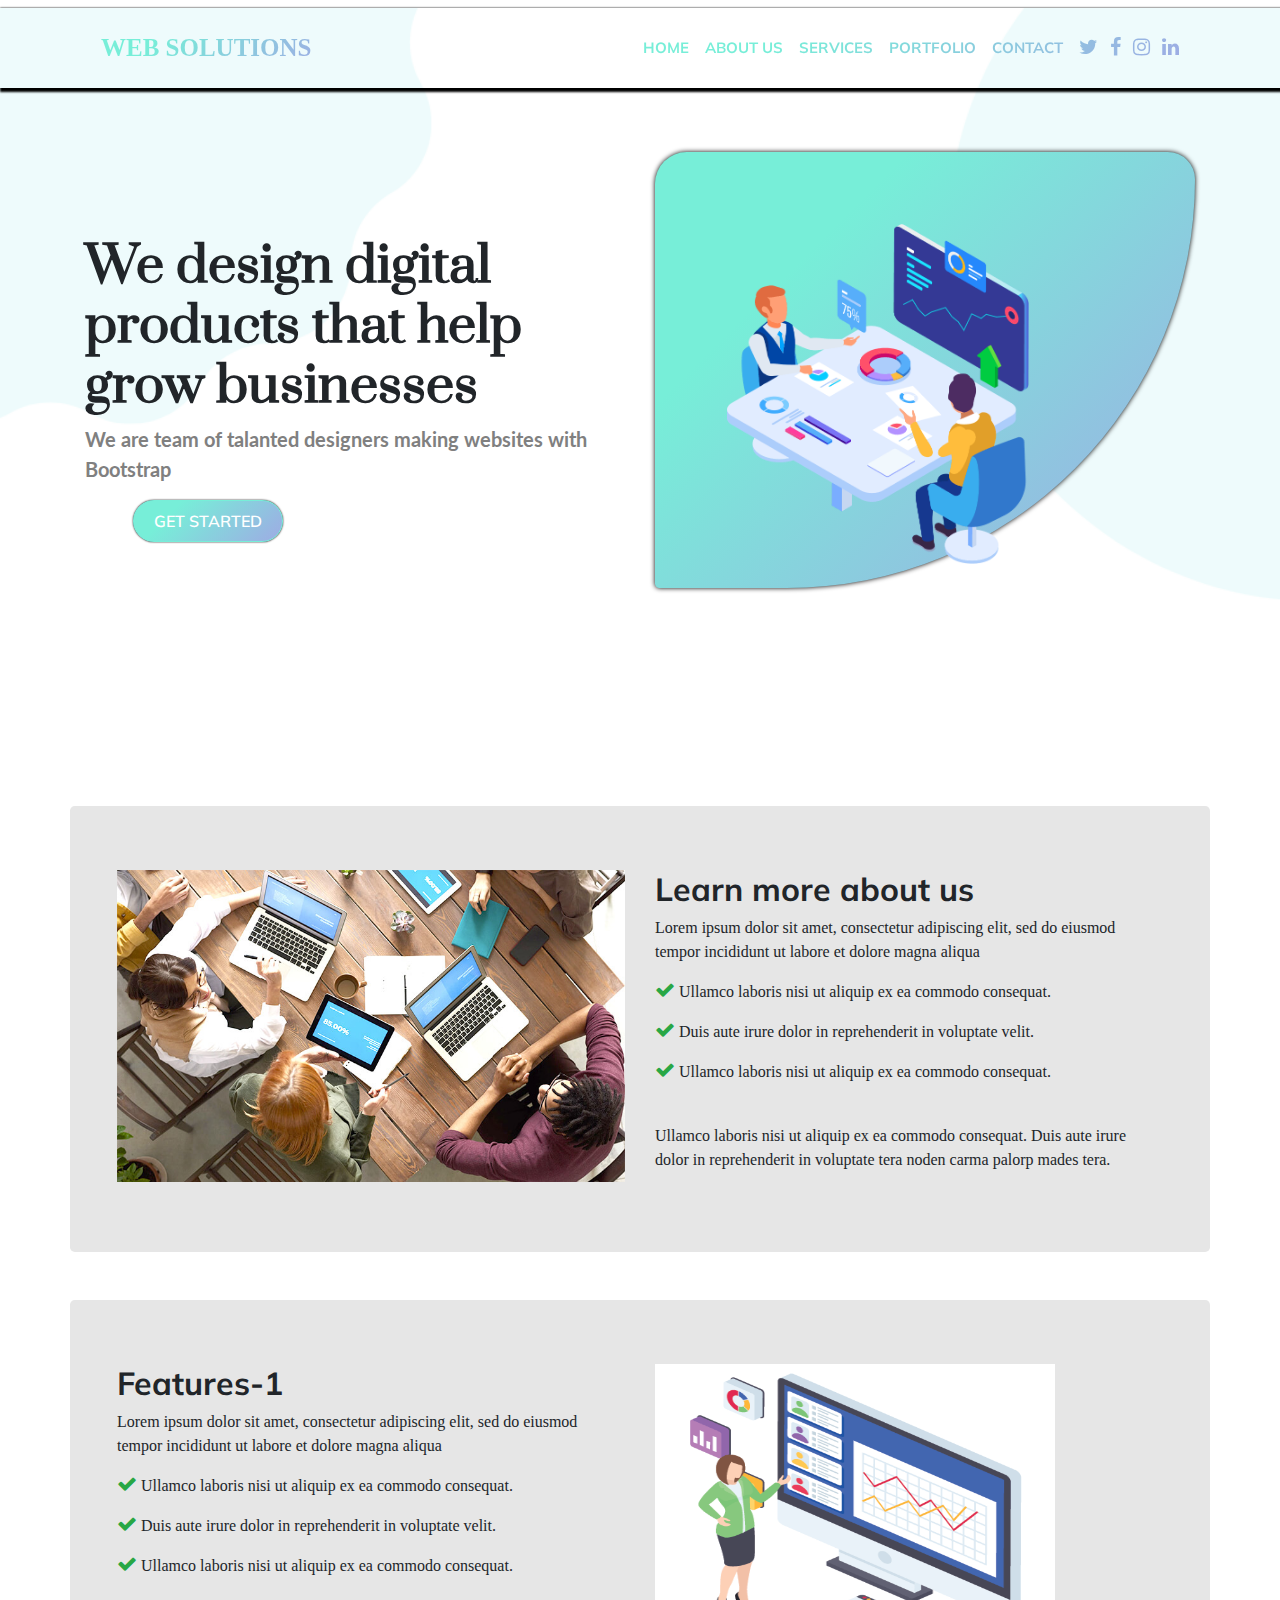
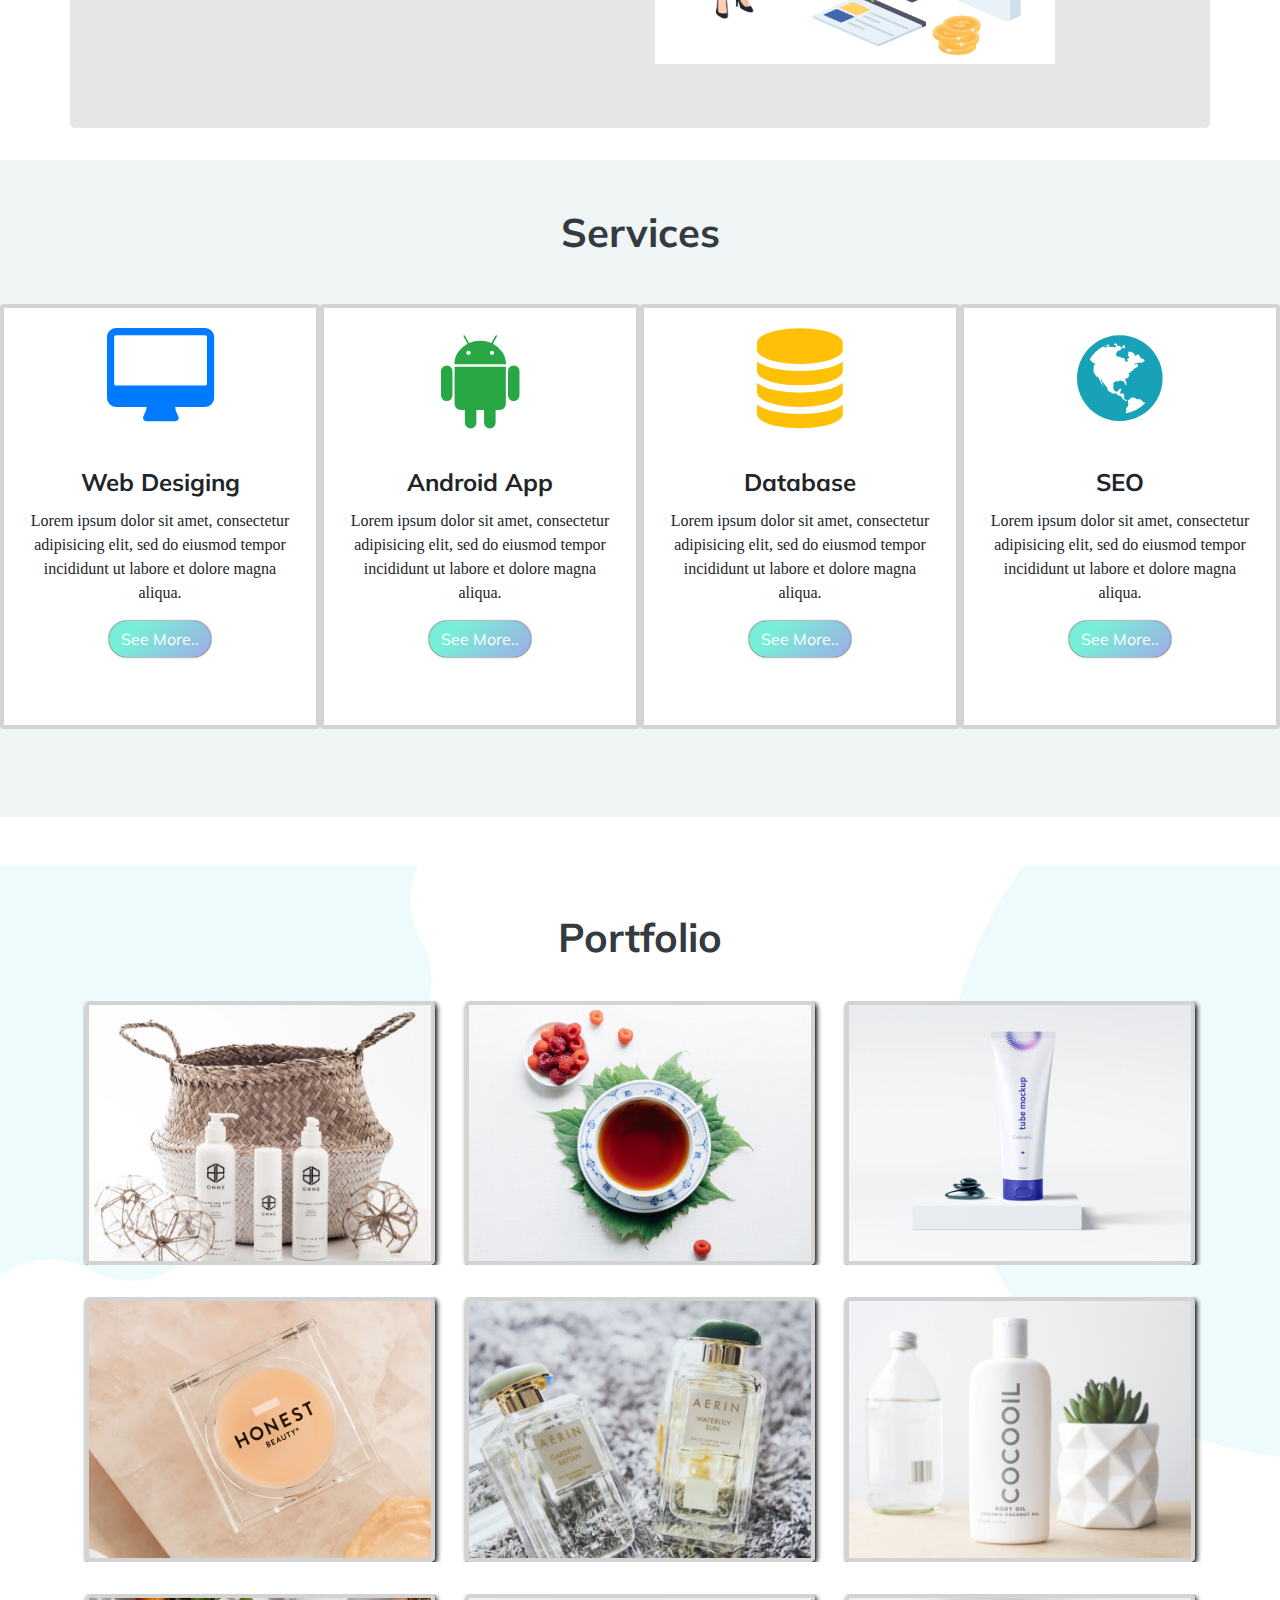
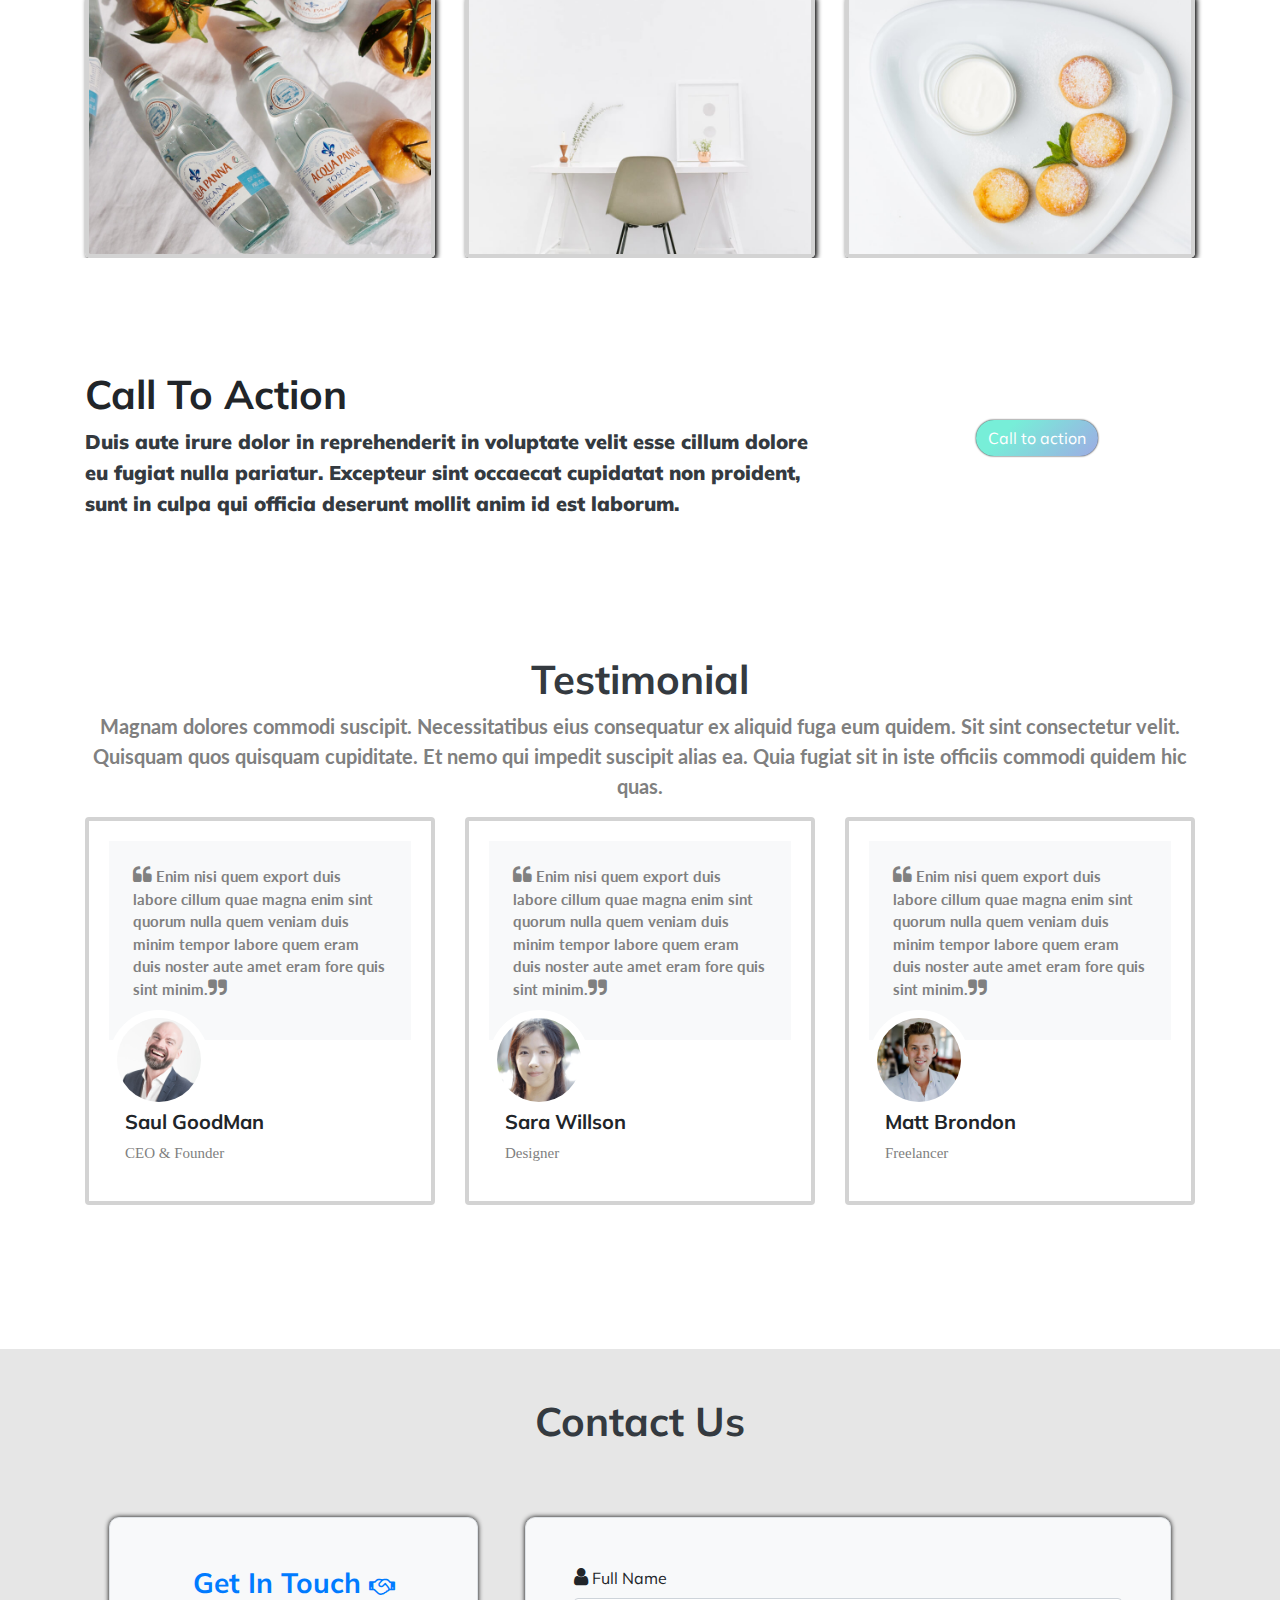
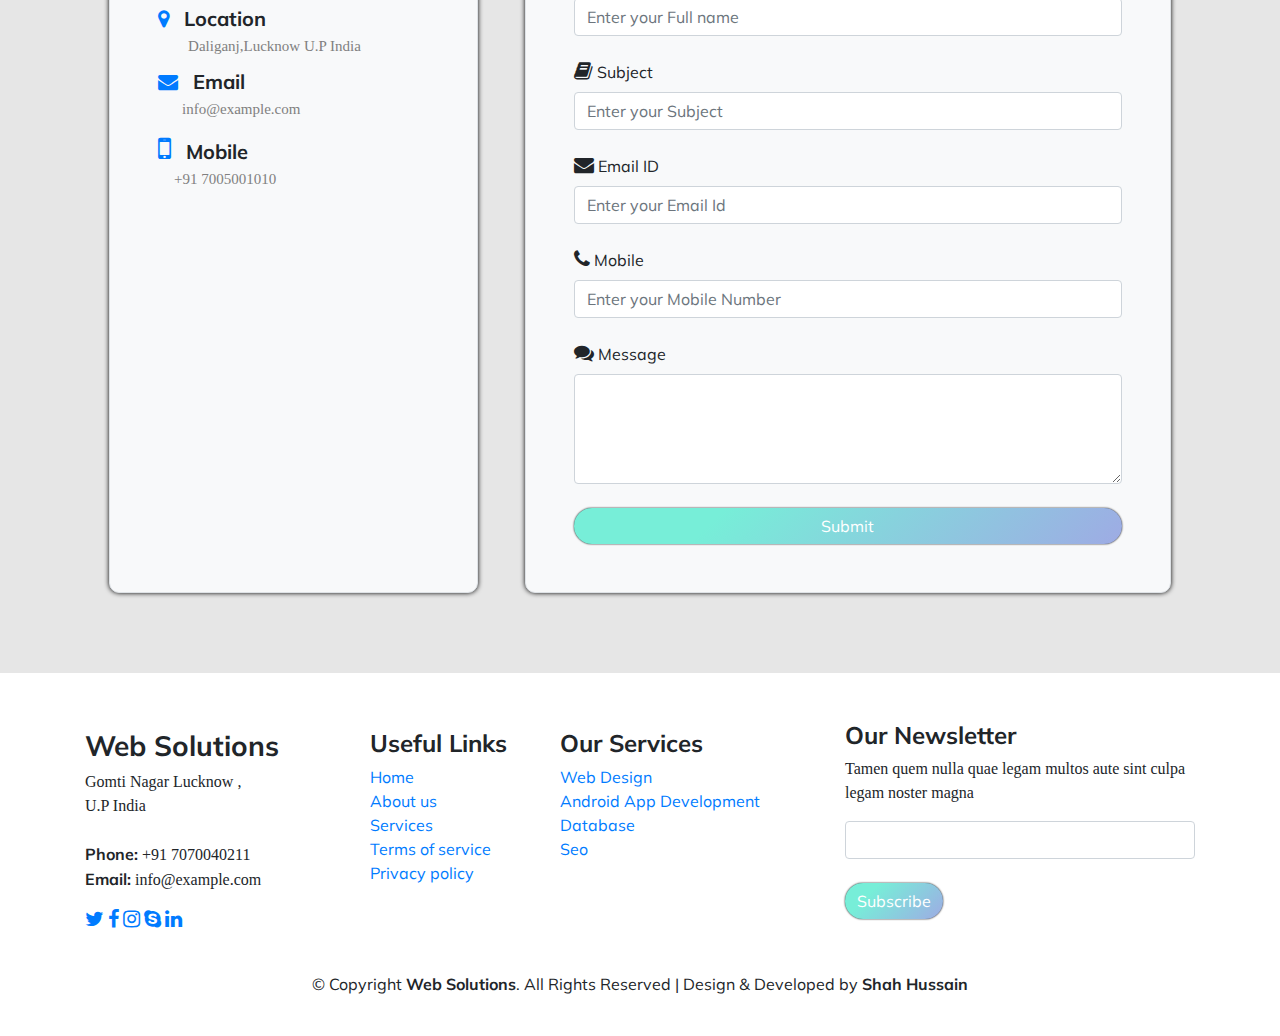
<file: index.html>
<!DOCTYPE html>
<html>
<head>
	<meta charset="utf-8">
	<meta name="viewport" content="width=device-width, initial-scale=1.0">
	<meta http-equiv="X-UA-Compatible" content="IE=edge">
	<title>Web Solutions </title><!-- Latest compiled and minified CSS -->
<link rel="stylesheet" href="https://maxcdn.bootstrapcdn.com/bootstrap/4.0.0/css/bootstrap.min.css" integrity="sha384-Gn5384xqQ1aoWXA+058RXPxPg6fy4IWvTNh0E263XmFcJlSAwiGgFAW/dAiS6JXm" crossorigin="anonymous">
<!-- js -->
<script src="https://code.jquery.com/jquery-3.2.1.slim.min.js" integrity="sha384-KJ3o2DKtIkvYIK3UENzmM7KCkRr/rE9/Qpg6aAZGJwFDMVNA/GpGFF93hXpG5KkN" crossorigin="anonymous"></script>
<script src="https://cdnjs.cloudflare.com/ajax/libs/popper.js/1.12.9/umd/popper.min.js" integrity="sha384-ApNbgh9B+Y1QKtv3Rn7W3mgPxhU9K/ScQsAP7hUibX39j7fakFPskvXusvfa0b4Q" crossorigin="anonymous"></script>
<script src="https://maxcdn.bootstrapcdn.com/bootstrap/4.0.0/js/bootstrap.min.js" integrity="sha384-JZR6Spejh4U02d8jOt6vLEHfe/JQGiRRSQQxSfFWpi1MquVdAyjUar5+76PVCmYl" crossorigin="anonymous"></script>
<link href="https://stackpath.bootstrapcdn.com/font-awesome/4.7.0/css/font-awesome.min.css" rel="stylesheet" integrity="sha384-wvfXpqpZZVQGK6TAh5PVlGOfQNHSoD2xbE+QkPxCAFlNEevoEH3Sl0sibVcOQVnN" crossorigin="anonymous">
	<!-- Custom CSS	 -->
	<link href="https://fonts.googleapis.com/css?family=Crimson+Text|Work+Sans:400,700" rel="stylesheet">
	<link href="https://fonts.googleapis.com/css?family=Lato:300,700|Prata" rel="stylesheet">
	<link rel="stylesheet" href="Css/style.css">
<style></style>
</head>
<body>
	<div class="container-fluid " id="wave">

		<!-- header section  start-->
		<!-- navbar --><div class="container-fluid wave">
		<div class="container">

			<header	>
				
			<!-- /header -->
		<nav class="navbar navbar-expand-sm    mt-2 py-3">
			 <!-- Brand-name -->
			<a class="navbar-brand font-weight-bold txt text-uppercase font" href="#" >Web Solutions</a>
			<!-- togglerbutton -->
			<button type="button" class="navbar-toggler" data-toggle="collapse" data-target="#Nav">
				<span class="navbar-toggler-icon  ">
					<i class="fa fa-bars" style="color:lightblue; font-size:28px;"></i>
				</span>
			</button>
			<!-- Links -->
			<div class="collapse navbar-collapse " id="Nav">
			<ul class=" nav navbar-nav ml-auto txt text-uppercase font">
				<li class="nav-item active">
					<a href="#home" class="nav-link">Home</a>
				</li>
				<li class="nav-item">
					<a href="#About" class="nav-link">About Us </a>
				</li>
				<li class="nav-item">
					<a href="#Services" class="nav-link">Services</a>
				</li>
				<li class="nav-item">
					<a href="#Portfolio" class="nav-link">Portfolio</a>
				</li>
			
				<li class="nav-item">
					<a href="#Contact" class="nav-link">Contact</a>
				</li><div class="mt-2">
					<a href="#"><span class="fa fa-twitter  ml-2 "></span></a>
					<a href="#"><span class="fa fa-facebook ml-2"></span></a>
					<a href="#"><span class="fa fa-instagram ml-2"></span></a>
					<a href="#"><span class="fa fa-linkedin ml-2"></span></a>
				</div>
			</ul>

		</div>
		</nav>
	</header>

</div>
	</div>
		<!-- header section  end-->
		<!-- Hero_section -->
		<div class="container box mt-5" >

		<div class="row  mb-5" id="home">
			
			<div class="col-md-6 col-sm-12 con-text imgg mb-3">

				<h1 class="hero">We design digital <br>products that help<br> grow businesses </h1>
				<p class="p">We are team of talanted designers making websites with Bootstrap</p>
				<a href=" " class="btn bgclr  ml-5 text-white p-2 text-uppercase font-weight-bold" style="width:150px;letter-spacing: 1 px;">Get Started </a>
			</div>
			<div class="col-md-6 col-sm-12 imgg ">

				<div class="bg mt-3 imgg">
				<img src="img/hero-img.png" class="img-fluid p-4 mt-5 ml-5 " height="250px" width="350px">
			</div>
			</div>
		
	</div>
	</div>
		<!-- Hero-End -->
		<!-- AboutUS -->
	
		<section class="container mt-5" >
			
			<section class="row jumbotron"id="About">

				<section class="col-md-6 col-sm-12 ">
					<img src="img/about.jpg" class="img-fluid imgg">
				</section>
				<section class="col-md-6 col-sm-12 imgg">
					<h2 class="">Learn more about us</h2>
					<p>Lorem ipsum dolor sit amet, consectetur adipiscing elit, sed do eiusmod tempor incididunt ut labore et dolore magna aliqua</p>
					<p><span class="fa fa-check text-success"></span> Ullamco laboris nisi ut aliquip ex ea commodo consequat.</p>
					<p> <span class="fa fa-check text-success"></span> Duis aute irure dolor in reprehenderit in voluptate velit.</p>
					<p> <span class="fa fa-check text-success"></span> Ullamco laboris nisi ut aliquip ex ea commodo consequat.</p><br>

					<p>Ullamco laboris nisi ut aliquip ex ea commodo consequat. Duis aute irure dolor in reprehenderit in voluptate tera noden carma palorp mades tera.</p>
				</section>
			</section>
			
		</section>
		<!-- AboutUs -->
		<!-- Features -->
			<section class="container mt-5  " id="features">
			
			<section class="row jumbotron">

				
				<section class="col-md-6 col-sm-12">
					<h2 class="">Features-1</h2>
					<p>Lorem ipsum dolor sit amet, consectetur adipiscing elit, sed do eiusmod tempor incididunt ut labore et dolore magna aliqua</p>
					<p><span class="fa fa-check text-success"></span> Ullamco laboris nisi ut aliquip ex ea commodo consequat.</p>
					<p> <span class="fa fa-check text-success"></span> Duis aute irure dolor in reprehenderit in voluptate velit.</p>
					<p> <span class="fa fa-check text-success"></span> Ullamco laboris nisi ut aliquip ex ea commodo consequat.</p><br>

					
				</section>
				<section class="col-md-6 col-sm-12 " style="height: 300px;">
					<img src="img/features-1.png" class="img-fluid" height="300px"style="height: 300px; width:400px;">
				</section>
			</section>
			
		</section>
		<!-- Features -->
		<!-- Services -->
		<section class="container-fluid back mt-3 services py-5" id="Services">
				<div class="heading"><h1 class="text-dark text-center">Services</h1></div>

			<div class="container-fluid shadow p-4 ">
				<div class="row pt-3 ">
				

			<div class="card mx-auto mb-3 pb-5" id="web" style="width: 20rem;">
  <span class="fa fa-desktop text-primary" style="font-size:100px; padding:20px; text-align: center;">
  	</span>
  <div class="card-body">
    <h4 class="card-title text-center">Web Desiging</h4>
    <p class="card-text text-center">Lorem ipsum dolor sit amet, consectetur adipisicing elit, sed do eiusmod
tempor incididunt ut labore et dolore magna aliqua. </p>
   <center> <a href="#" class="btn btn-primary text-center">See More..</a></center>
  </div>
</div>
<div class="card mx-auto mb-3 pb-5"  id="android" style="width: 20rem;">
  <span class="fa fa-android text-success" style="font-size:100px; padding:20px; text-align: center;">
  	</span>
  <div class="card-body">
    <h4 class="card-title text-center">Android App</h4>
    <p class="card-text text-center">Lorem ipsum dolor sit amet, consectetur adipisicing elit, sed do eiusmod
tempor incididunt ut labore et dolore magna aliqua. </p>
   <center> <a href="#" class="btn btn-primary text-center">See More..</a></center>
  </div>
</div>
<div class="card mx-auto mb-3 pb-5" id="db" style="width: 20rem;">
  <span class="fa fa-database text-warning" style="font-size:100px; padding:20px; text-align: center;">
  	</span>
  <div class="card-body">
    <h4 class="card-title text-center">Database </h4>
    <p class="card-text text-center">Lorem ipsum dolor sit amet, consectetur adipisicing elit, sed do eiusmod
tempor incididunt ut labore et dolore magna aliqua. </p>
   <center> <a href="#" class="btn btn-primary text-center">See More..</a></center>
  </div>
</div>
<div class="card mx-auto mb-3 pb-5" id="seo" style="width: 20rem;" >
  <span class="fa fa-globe text-info" style="font-size:100px; padding:20px; text-align: center;">
  	</span>
  <div class="card-body">
    <h4 class="card-title text-center">SEO </h4>
    <p class="card-text text-center">Lorem ipsum dolor sit amet, consectetur adipisicing elit, sed do eiusmod
tempor incididunt ut labore et dolore magna aliqua. </p>
   <center> <a href="#" class="btn btn-primary text-center">See More..</a></center>
  </div>
</div>
</div>
			</div>
		</section><br><br>
		<!-- ServicesEnd -->
		<!-- Portfolio Start -->
		<div class="container-fluid " id="wave">

			<div class="container portfolio" id="Portfolio">
				<center><h1 class="text-dark pt-5">Portfolio</h1>
				
				
				<div class="row pt-3  ">
					<div class=" port col-md-4 col-sm-12 mt-3 port">
					<img src="img/portfolio/portfolio-1.jpg" class="img-fluid" >
					
				</div>
				<div class=" port col-md-4 col-sm-12 mt-3">
					<img src="img/portfolio/portfolio-2.jpg" class="img-fluid" >
					
				</div>
				<div class=" port col-md-4 col-sm-12 mt-3">
					<img src="img/portfolio/portfolio-3.jpg" class="img-fluid" >
					
				</div></div>
				<div class="row pt-3">
					<div class=" port col-md-4 col-sm-12 mt-3">
					<img src="img/portfolio/portfolio-4.jpg" class="img-fluid" >
					
				</div>
				<div class=" port col-md-4 col-sm-12 mt-3">
					<img src="img/portfolio/portfolio-5.jpg" class="img-fluid" >
					
				</div>
					<div class=" port col-md-4 col-sm-12 mt-3">
					<img src="img/portfolio/portfolio-6.jpg" class="img-fluid" >
					
				</div></div>
				<div class="row pt-3">
					<div class=" port col-md-4 col-sm-12 mt-3">
					<img src="img/portfolio/portfolio-7.jpg" class="img-fluid" >
					
				</div>
				<div class=" port col-md-4 col-sm-12 mt-3">
					<img src="img/portfolio/portfolio-8.jpg" class="img-fluid" >
					
				</div>
					<div class=" port col-md-4 col-sm-12 mt-3">
					<img src="img/portfolio/portfolio-9.jpg" class="img-fluid">
					
				</div>
			</div>
		</div>
		<!-- Portfolio end -->
		<!-- call to action -->
		<div class="container-fluid mt-5 call">
			<div class="container ">
				<div class="row pt-3 pb-5">
					<div class="col-md-8 col-sm-12 pt-5">
						<h1>Call To Action</h1>
						<p class="p text-dark"><strong>Duis aute irure dolor in reprehenderit in voluptate velit esse cillum dolore eu fugiat nulla pariatur. Excepteur sint occaecat cupidatat non proident, sunt in culpa qui officia deserunt mollit anim id est laborum.</strong></p>
					</div>
					<div class="col-md-4 col-sm-12 pt-5 pl-5 " height="200px">
					<center>	<a href="#" class="btn btn-primary  cta" style="margin-top:50px;" >Call to action</a></center>
					</div>
				</div>
			</div>

		</div>
		<!-- call to action -->
		<!-- testimonial start -->
		<div class="container pt-4 mt-b">
				<div class="row ">
					<center><h1 class="text-dark text-center pt-5">Testimonial</h1>
				<p class="p text-center">Magnam dolores commodi suscipit. Necessitatibus eius consequatur ex aliquid fuga eum quidem. Sit sint consectetur velit. Quisquam quos quisquam cupiditate. Et nemo qui impedit suscipit alias ea. Quia fugiat sit in iste officiis commodi quidem hic quas.</p></center>
			<div class="col-md-4 col-sm-12 mb-4">
				<div class="card  cd " style="width:100%;" >
							<div class="card-body shadow ">
								<div class="card-text bg-light p-4">
									
             
              <p style="font-size: 15px;" class="p"> <i class="fa fa-quote-left text-justify"></i>
              Enim nisi quem export duis labore cillum quae magna enim sint quorum nulla quem veniam duis minim tempor labore quem eram duis noster aute amet eram fore quis sint minim.<i class="fa fa-quote-right"></i>
             </p> 
            
								</div>
								<img src="img/testimonials/testimonials-1.jpg" alt="testimonial" class="  rounded-circle" style="margin-top: -30px;margin-left: px;border:8px solid white;height: 100px;width:100px;">
							<div class="card-title text-left pl-3">
								<h5>Saul GoodMan</h5>
								<p >CEO & Founder</p>
							</div>
						</div>

						</div>
			</div>
			<div class="col-md-4 col-sm-12 mb-4">
				<div class="card  cd" style="width:100%;">
							<div class="card-body shadow ">
								<div class="card-text bg-light p-4">
									
             
              <p style="font-size: 15px;" class="p"> <i class="fa fa-quote-left text-justify"></i>
              Enim nisi quem export duis labore cillum quae magna enim sint quorum nulla quem veniam duis minim tempor labore quem eram duis noster aute amet eram fore quis sint minim.<i class="fa fa-quote-right"></i>
             </p> 
            
								</div>
								<img src="img/testimonials/testimonials-2.jpg" alt="testimonial" class="  rounded-circle" style="margin-top: -30px;margin-left: px;border:8px solid white;height: 100px;width:100px;">
							<div class="card-title text-left pl-3">
								<h5>Sara Willson</h5>
								<p >Designer</p>
							</div>
						</div>

						</div>
			</div>
			<div class="col-md-4 col-sm-12 mb-4">
				<div class="card  cd" style="width:100%;">
							<div class="card-body shadow ">
								<div class="card-text bg-light p-4 hover ">
									
             
              <p style="font-size: 15px;" class="p"> <i class="fa fa-quote-left text-justify"></i>
              Enim nisi quem export duis labore cillum quae magna enim sint quorum nulla quem veniam duis minim tempor labore quem eram duis noster aute amet eram fore quis sint minim.<i class="fa fa-quote-right"></i>
             </p> 
            
								</div>
								<img src="img/testimonials/testimonials-4.jpg" alt="testimonial" class="  rounded-circle" style="margin-top: -30px;margin-left: px;border:8px solid white;height: 100px;width:100px;">
							<div class="card-title text-left pl-3">
								<h5>Matt Brondon</h5>
								<p >Freelancer</p>
							</div>
						</div>

						</div>
			</div>
			</div>
</div><br><br>
<br>
		<!-- testimonial end -->
		<!-- Contact start -->
		<div class="container-fluid contact-row mt-5" id="Contact">
			<center><h1 class="text-dark text-center pt-5">Contact Us</h1></center>
			<div class="container pt-5">
			<div class="row p-3">

				<div class="col-md-4 col-sm-11 mx-auto contact border shadow p-5 bg-light mb-3">
					<h3 class="text-center text-primary "> Get In Touch <i class="fa fa-handshake-o"></i></h3>
						<h5 ><span class="fa fa-map-marker  text-primary" style="font-size:20px; "></span> &nbsp; Location</h5>
						<p class=" ">Daliganj,Lucknow U.P India</p>
						

						<h5 ><span class="fa fa-envelope  text-primary" style="font-size:20px; "></span> &nbsp; Email</h5>
						<p class=" pl-4"> info@example.com</p>
						

						<h5 ><span class="fa fa-mobile text-primary" style="font-size:30px; "></span> &nbsp; Mobile</h5>
						<p class="pl-3 ">+91 7005001010</p>
						
						<div class="mapouter"><div class="gmap_canvas"><iframe width="369" height="404" id="gmap_canvas" src="https://maps.google.com/maps?q=daliganj%20lucknow%20india&t=&z=13&ie=UTF8&iwloc=&output=embed" frameborder="0" scrolling="no" marginheight="0" marginwidth="0"></iframe><a href="https://www.embedgooglemap.net">embedding maps in website</a></div></div>
					
					
					
				</div>
				<div class="col-md-7 col-sm-11 mx-auto border shadow bg-light p-5 form mb-3 ">
					<form action="" method="get">
						<label for="full"> <i class="fa fa-user" ></i> Full Name</label><br>
						<input type="text" class="form-control " placeholder="Enter your Full name" required><br>
						<label for="last"> <i class="fa fa-book" ></i> Subject</label>
						<input type="text" class="form-control " placeholder="Enter your Subject" required><br>
						<label for="Email" required> <i class="fa fa-envelope" ></i> Email ID</label>
						<input type="email" class="form-control " placeholder="Enter your Email Id"><br>
						<label for="num"> <i class="fa fa-phone" ></i> Mobile</label>
						<input type="text" class="form-control " placeholder="Enter your Mobile Number"><br>
						<label for ="textarea"> <i class="fa fa-comments" ></i> Message</label><br>
						<textarea name="messgage" class="form-control" rows="4"></textarea><br>
						<center><button class="btn btn-primary  w-100" type="submit">Submit</button></center>
					</form>
				</div>
			</div>
		</div><br><br>
	</div>
		<!-- contact end -->
<!-- footer secion -->

	  <!-- ======= Footer ======= -->
  <footer id="footer mt-5 bg-light">
    <div class="footer-top mt-5">
      <div class="container">
        <div class="row">

          <div class="col-lg-3 col-md-6 col-sm-12 mt-2">
            <div class="footer-info">
              <h3>Web Solutions</h3>
              <p>
                Gomti Nagar Lucknow ,  <br>
               U.P  India<br><br>
                <strong>Phone:</strong> +91 7070040211<br>
                <strong>Email:</strong> info@example.com<br>
              </p>
              <div class="social-links mt-3">
                <a href="#" class="twitter"><i class="fa fa-twitter"></i></a>
                <a href="#" class="facebook"><i class="fa fa-facebook"></i></a>
                <a href="#" class="instagram"><i class="fa fa-instagram"></i></a>
                <a href="#" class="google-plus"><i class="fa fa-skype"></i></a>
                <a href="#" class="linkedin"><i class="fa fa-linkedin"></i></a>
              </div>
            </div>
          </div>

          <div class="col-lg-2 col-md-6 footer-links mt-2 col-sm-12">
            <h4>Useful Links</h4>
            <ul class="footer-links">
              <li><i class="bx bx-chevron-right"></i> <a href="#home">Home</a></li>
              <li><i class="bx bx-chevron-right"></i> <a href="#About">About us</a></li>
              <li><i class="bx bx-chevron-right"></i> <a href="#Services">Services</a></li>
              <li><i class="bx bx-chevron-right"></i> <a href="#">Terms of service</a></li>
              <li><i class="bx bx-chevron-right"></i> <a href="#">Privacy policy</a></li>
            </ul>
          </div>

          <div class="col-lg-3 col-md-6 col-sm-12 mt-2 ">
            <h4>Our Services</h4>
            <ul class="footer-links">
              <li><i class="bx bx-chevron-right"></i> <a href="#web">Web Design</a></li>
              <li><i class="bx bx-chevron-right"></i> <a href="#android">Android App Development</a></li>
              <li><i class="bx bx-chevron-right"></i> <a href="#db">Database</a></li>
              <li><i class="bx bx-chevron-right"></i> <a href="#seo">Seo</a></li>
              
            </ul>
          </div>

          <div class="col-lg-4 col-md-6 footer-newsletter">
            <h4>Our Newsletter</h4>
            <p>Tamen quem nulla quae legam multos aute sint culpa legam noster magna</p>
            <form action="" method="post">
              <input type="email" name="email " class="form-control w-80"><input class="btn btn-primary mt-4" type="submit" value="Subscribe">
            </form>

          </div>

        </div>
      </div>
    </div><br>

    <div class="container pb-3 mt-3">
      <div class="copyright text-center">
        &copy; Copyright <strong><span>Web Solutions</span></strong>. All Rights Reserved | Design & Developed  by <b>Shah Hussain</b>
      </div>
     
    </div>
  </footer><!-- End Footer -->

  <a href="#" class="back-to-top"><i class="fa fa-up-arrow-alt"></i></a>
	

<!-- footer section -->





</center>
</body>
</html>
</file>
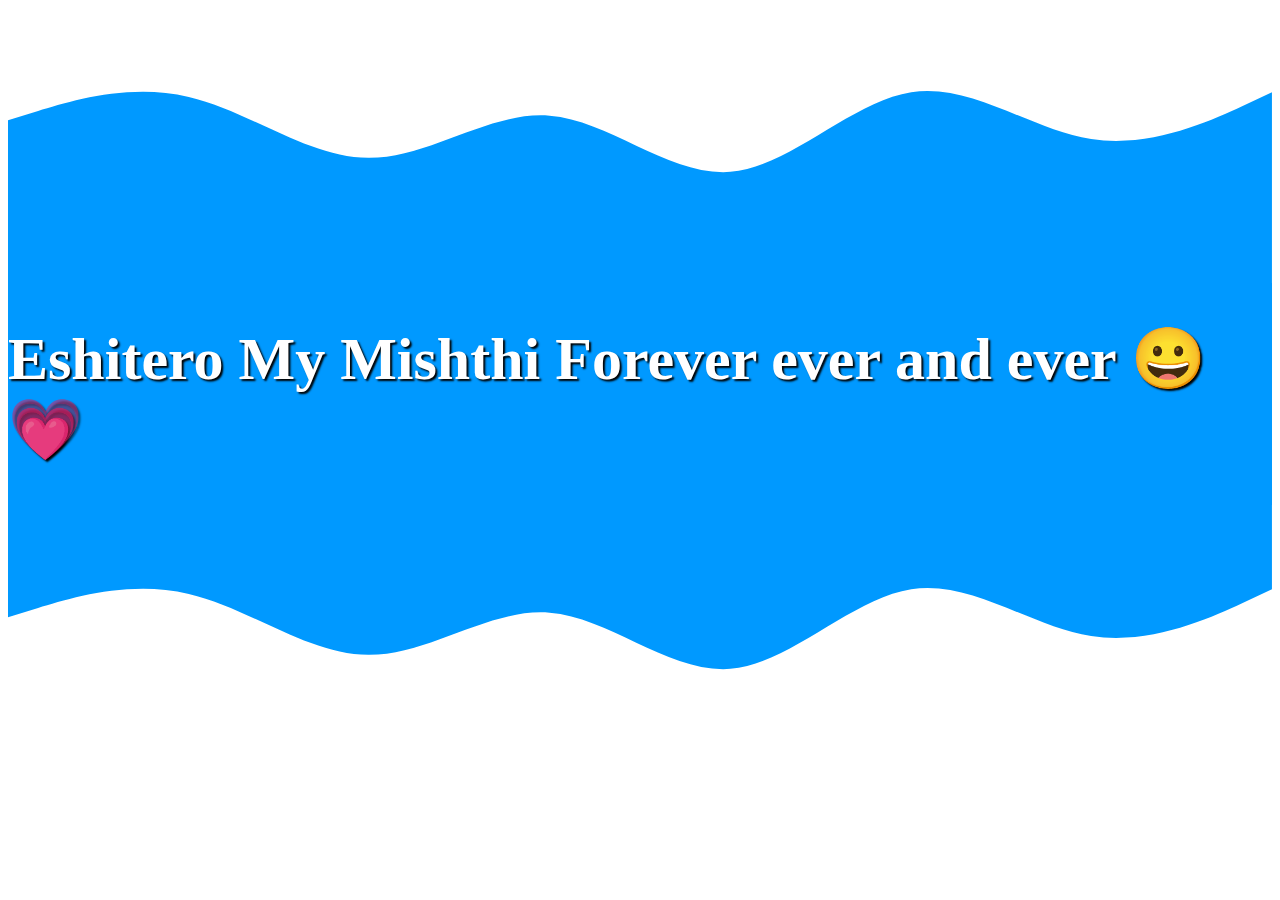
<file: Css/svg.html>
<!DOCTYPE html>
<html>
<head>
	<meta charset="utf-8">
	<meta http-equiv="X-UA-Compatible" content="IE=edge">
	<title>Svg</title>
	<link rel="stylesheet" href="">
	<style>
		div{background-color:#0099ff ;display: flex;justify-content: center;align-items: center;margin-top: -10px;font-size:30px;color:white;}

			h1{text-shadow: 2px 2px 2px black;}
	</style>
</head>
<body>
	<svg xmlns="http://www.w3.org/2000/svg" viewBox="0 0 1440 320"><path fill="#0099ff" fill-opacity="1" d="M0,128L34.3,117.3C68.6,107,137,85,206,101.3C274.3,117,343,171,411,170.7C480,171,549,117,617,122.7C685.7,128,754,192,823,186.7C891.4,181,960,107,1029,96C1097.1,85,1166,139,1234,149.3C1302.9,160,1371,128,1406,112L1440,96L1440,320L1405.7,320C1371.4,320,1303,320,1234,320C1165.7,320,1097,320,1029,320C960,320,891,320,823,320C754.3,320,686,320,617,320C548.6,320,480,320,411,320C342.9,320,274,320,206,320C137.1,320,69,320,34,320L0,320Z"></path></svg>
	<div >
	<h1>Eshitero My Mishthi Forever ever and ever &#128512; &#128151;  </h1>

</div>
	</div>
	<svg xmlns="http://www.w3.org/2000/svg" viewBox="0 0 1440 320"><path fill="#0099ff" fill-opacity="1" d="M0,128L34.3,117.3C68.6,107,137,85,206,101.3C274.3,117,343,171,411,170.7C480,171,549,117,617,122.7C685.7,128,754,192,823,186.7C891.4,181,960,107,1029,96C1097.1,85,1166,139,1234,149.3C1302.9,160,1371,128,1406,112L1440,96L1440,0L1405.7,0C1371.4,0,1303,0,1234,0C1165.7,0,1097,0,1029,0C960,0,891,0,823,0C754.3,0,686,0,617,0C548.6,0,480,0,411,0C342.9,0,274,0,206,0C137.1,0,69,0,34,0L0,0Z"></path></svg>
</body>
</html>
</file>
<file: Css/style.css>
@import url('https://fonts.googleapis.com/css2?family=Bitter:ital@1&display=swap');
@import url('https://fonts.googleapis.com/css2?family=Mulish&display=swap');
html{
	scroll-behavior: smooth;
}
*{margin:0;padding:0;font-family: 'Mulish', sans-serif;box-sizing: border-box;
}
div  ul {text-decoration: none; list-style-type: none;}
.font{font-family: 'Bitter', serif; font-weight: bolder;font-size:15px;
 background-color: #9eabe4;
background-image: linear-gradient(315deg, #9eabe4 0%, #77eed8 74%);
  -webkit-background-clip: text;
  -webkit-text-fill-color: transparent;}
.txt{font-family: Roboto;}
.p{ font-family: 'Lato', sans-serif;
 font-weight: 300;font-size: 20px; color:gray; font-weight: bolder;}
.con-text{margin-top:100px;}
.hero{font-size:50px;font-weight:500px;
 font-family: 'Prata', serif; transition: ease 2s all;}
.btn{
	background-color: #9eabe4 !important;
background-image: linear-gradient(315deg, #9eabe4 0%, #77eed8 74%) !important;
box-shadow: 0px 0px 2px  black;
border-radius: 50px  !important;border: none;
}

 .bgclr {background-color: #9eabe4;
background-image: linear-gradient(315deg, #9eabe4 0%, #77eed8 74%);
box-shadow: 0px 0px 2px  black;
border-radius: 50px;
font-weight: 600!important;
border: 1px solid #77eed8;
}
.btn:hover{background: transparent !important;color:#77eed8 !important;box-shadow: 0px 0px 5px  #77eed8;}
.bg{background-color: #9eabe4;
background-image: linear-gradient(315deg, #9eabe4 0%, #77eed8 74%);
border-radius:70px 60px 900px 10px ; box-shadow: 0px 0px 5px  black; 
}
.imgg{transition: ease 4s all;}
.navbar-brand{font-size:25px;}
.wave{ 
		  /*border-bottom-left-radius: 50% 20%;*/
  /*border-bottom-right-radius: 50% 20%;*/
		box-shadow: 2px 2px 2px 2px black;}
		#wave{background-image:url("../img/bb.png");
		background-repeat: no-repeat;background-size: cover;height: 100vh;}

.box{height: 550px ;margin-top: 20px;}
p{font-family: roboto;}
.jumbotron{background-color:  #e6e6e6;}
.card{width:220px;  transition: ease .02s all;border: 4px solid  #d3d3d3;}
.card:hover{border-bottom: 5px solid darkorange; box-shadow: 0px 0px 2px 2px #2f2f20; }

h1, h2,h3,h4,h5 {font-weight: bolder;}
.services{background-color:#f0f5f5;}
.cta{color:white!important;}
.fa{font-size:20px;}
/*.portfolio .row .col-md-4 img{height:300px;width:300px;}*/
.call {background-image:url("../img/cta-bg.jpg");width:100%;background-position: center;background-attachment: fixed; }
.card-title p{font-size: 15px; color:gray;}
.contact p{font-size: 15px; color:gray;line-height:1;padding-left:30px;}
.contact-row{background-color: #e6e6e6;}

.contact{ width:300px;padding:20px;margin-right:40px;box-shadow: 0px 0px 5px  black; border-radius: 10px;}
.form{box-shadow: 0px 0px 5px  black; border-radius: 10px;}
#About{margin-top:120px;}
.footer-links   a {text-decoration: none;list-style-type: none;}
#Portfolio img:hover{transition: 2s; transform: scale(1.1,1.1);box-shadow: 0px 0px 5px black;}
#Portfolio{transition: ease 2s all;overflow: hidden;}
.mapouter{position:relative;text-align:right;height:300px;width:100%;}
.gmap_canvas {overflow:hidden;background:none!important;height:300px;width:100%;}
.port{
	overflow: hidden;

	
}.port img{
	box-shadow: 2px 2px 5px black;
	border: 4px solid  #d3d3d3;
	border-radius: 5px;
	
}
.card-body .hover:hover{
	background-color: #77eed8 ;

}
.container-fluid{
	   padding-right: 0px !important; 
     padding-left: 0px !important;
}
.services .row{
	margin-right: 0px !important; 
     margin-left: 0px !important;
}


@media only screen and (max-width: 600px) {
/* your CSS here */
#Portfolio img:hover{transition: 2s;transform:scale(1.0,1.0);box-shadow: 0px 0px 5px black;}
.port{
	overflow: hidden!important;
	
}
#About {
    margin-top: 400px;
}
.contact {
    width: 100%;
    padding: 20px;
    margin-right: 40px;
    box-shadow: 0px 0px 5px black;
    border-radius: 10px;
}
}
</file>
